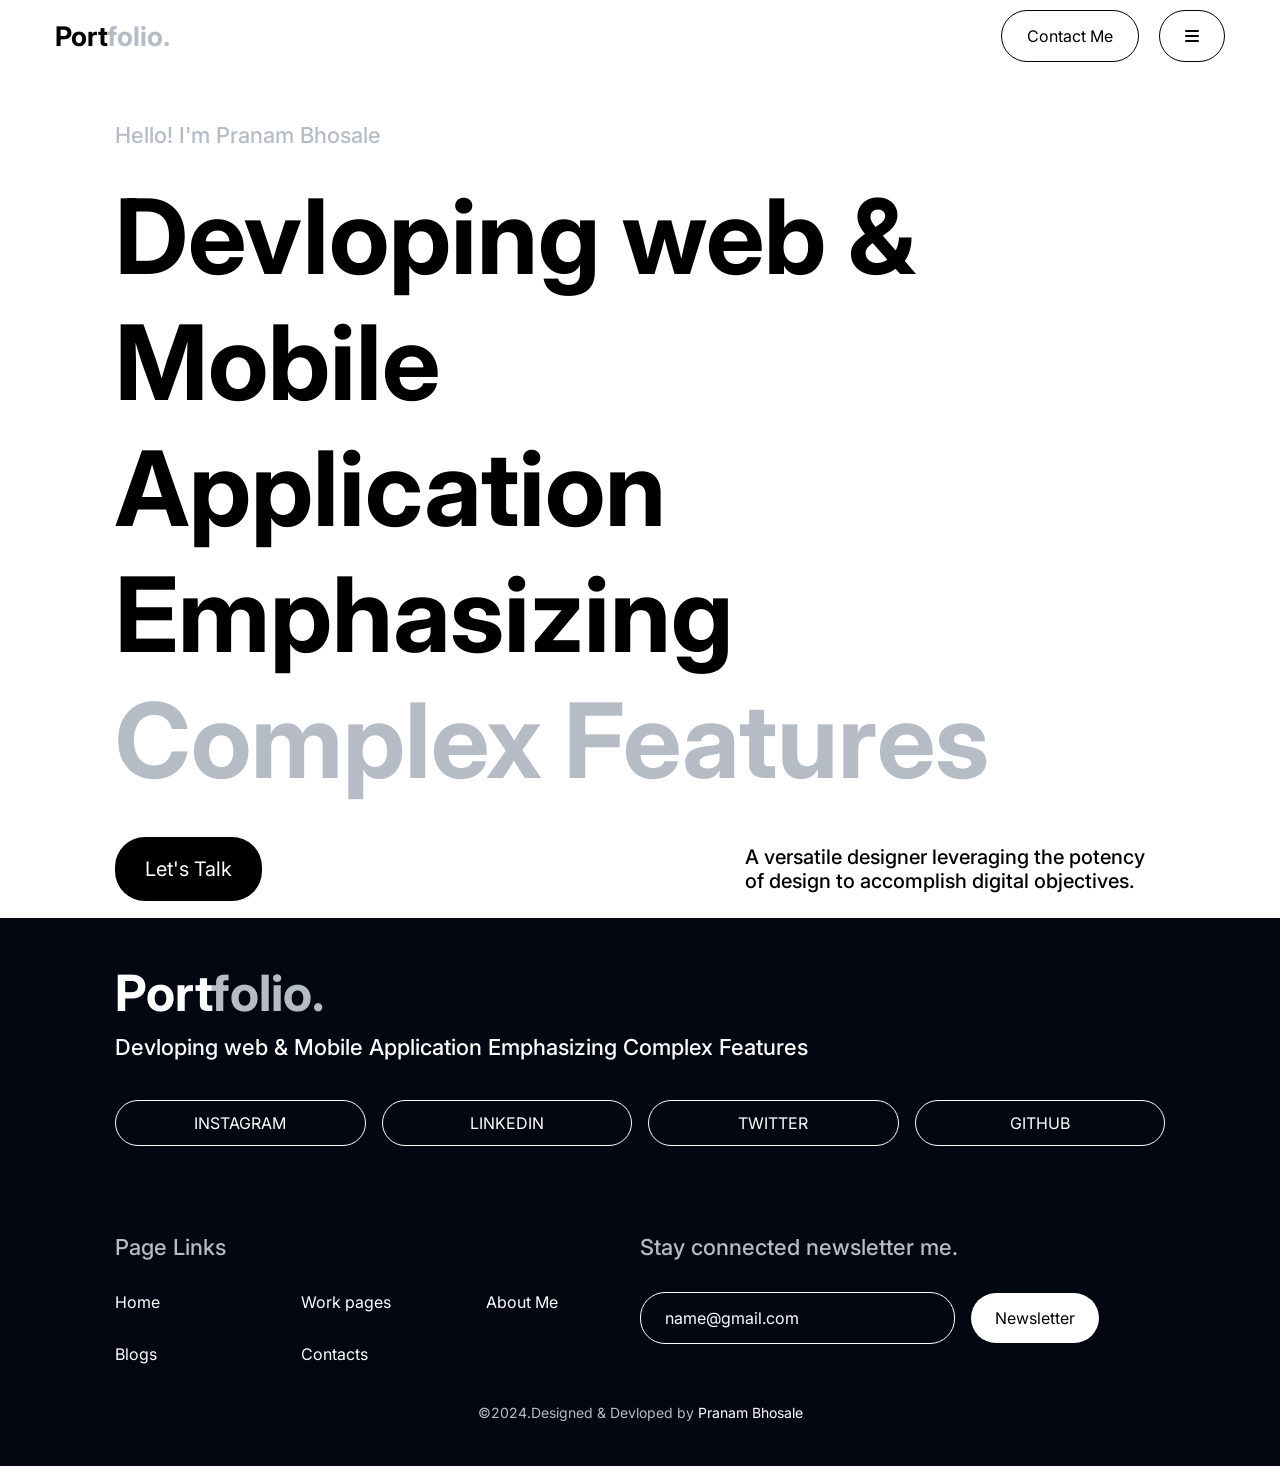
<file: Class/index.html>
<!DOCTYPE html>
<html lang="en">
<head>
    <meta charset="UTF-8">
    <meta name="viewport" content="width=device-width, initial-scale=1.0">
    <title>Document</title>
    <link rel="stylesheet" href="/Class/style.css">
    <link rel="stylesheet" href="https://cdnjs.cloudflare.com/ajax/libs/font-awesome/6.5.2/css/all.min.css" 
    integrity="sha512-SnH5WK+bZxgPHs44uWIX+LLJAJ9/2PkPKZ5QiAj6Ta86w+fsb2TkcmfRyVX3pBnMFcV7oQPJkl9QevSCWr3W6A==" crossorigin="anonymous" referrerpolicy="no-referrer" />
</head>
<body>
  <div class="header">
    <div>
        <h2>Port<span>folio.</span></h2>
    </div>
  <div class="links">
    <div class="contact-btn">Contact Me</div>
    <div class="menu"><i class="fa-solid fa-bars"></i></div>
   </div>
  </div>
   <div class="hero">
    <p>Hello! I'm Pranam Bhosale</p>
    <div class="data">
        <h1>Devloping web & Mobile</h1>
        <h1>Application Emphasizing</h1>
        <h1><span>Complex Features</span></h1>
    </div>
   </div>
   <div class="connect">
    <div>
        <div class="talk-btn">Let's Talk</div>
    </div>
    <p>A versatile designer leveraging the potency of design to accomplish digital objectives.</p>
   </div>

   <div class="footer">
     <div class="footer-data">
      <h1>Port<span>folio.</span></h1>
      <p>Devloping web & Mobile Application Emphasizing Complex Features </p>

     </div>
     <div class="social-links">
      <a href="https://www.instagram.com/accounts/login/?hl=en" target="_blank"> instagram </a>
      <a href="https://www.linkedin.com/feed/" target="_blank"> linkedin </a>
      <a href="https://x.com/twitt_login?lang=en" target="_blank"> twitter </a>
      <a href="https://github.com/pranam0307" target="_blank"> github </a>      
     </div>
     <div class="page-links">
       <div class="footer-links">
        <h4>Page Links</h4>
        <div class="link-grid">
          <a href="">Home</a>
          <a href="">Work pages</a>
          <a href="">About Me</a>
          <a href="">Blogs</a>
          <a href="">Contacts</a>
        </div>
       </div>
       <div class="footer-form">
        <p>Stay connected  newsletter me.</p>
        <form action="">
          <input type="text" name="" id="" placeholder="name@gmail.com">
          <div class="form-btn">Newsletter</div>
        

        </form>
       </div>

     </div>

      <div class="copy">
        <p>&#169;2024.Designed & Devloped by <span>Pranam Bhosale</span></p>
      </div>
   </div>
   
   
</body>
</file>
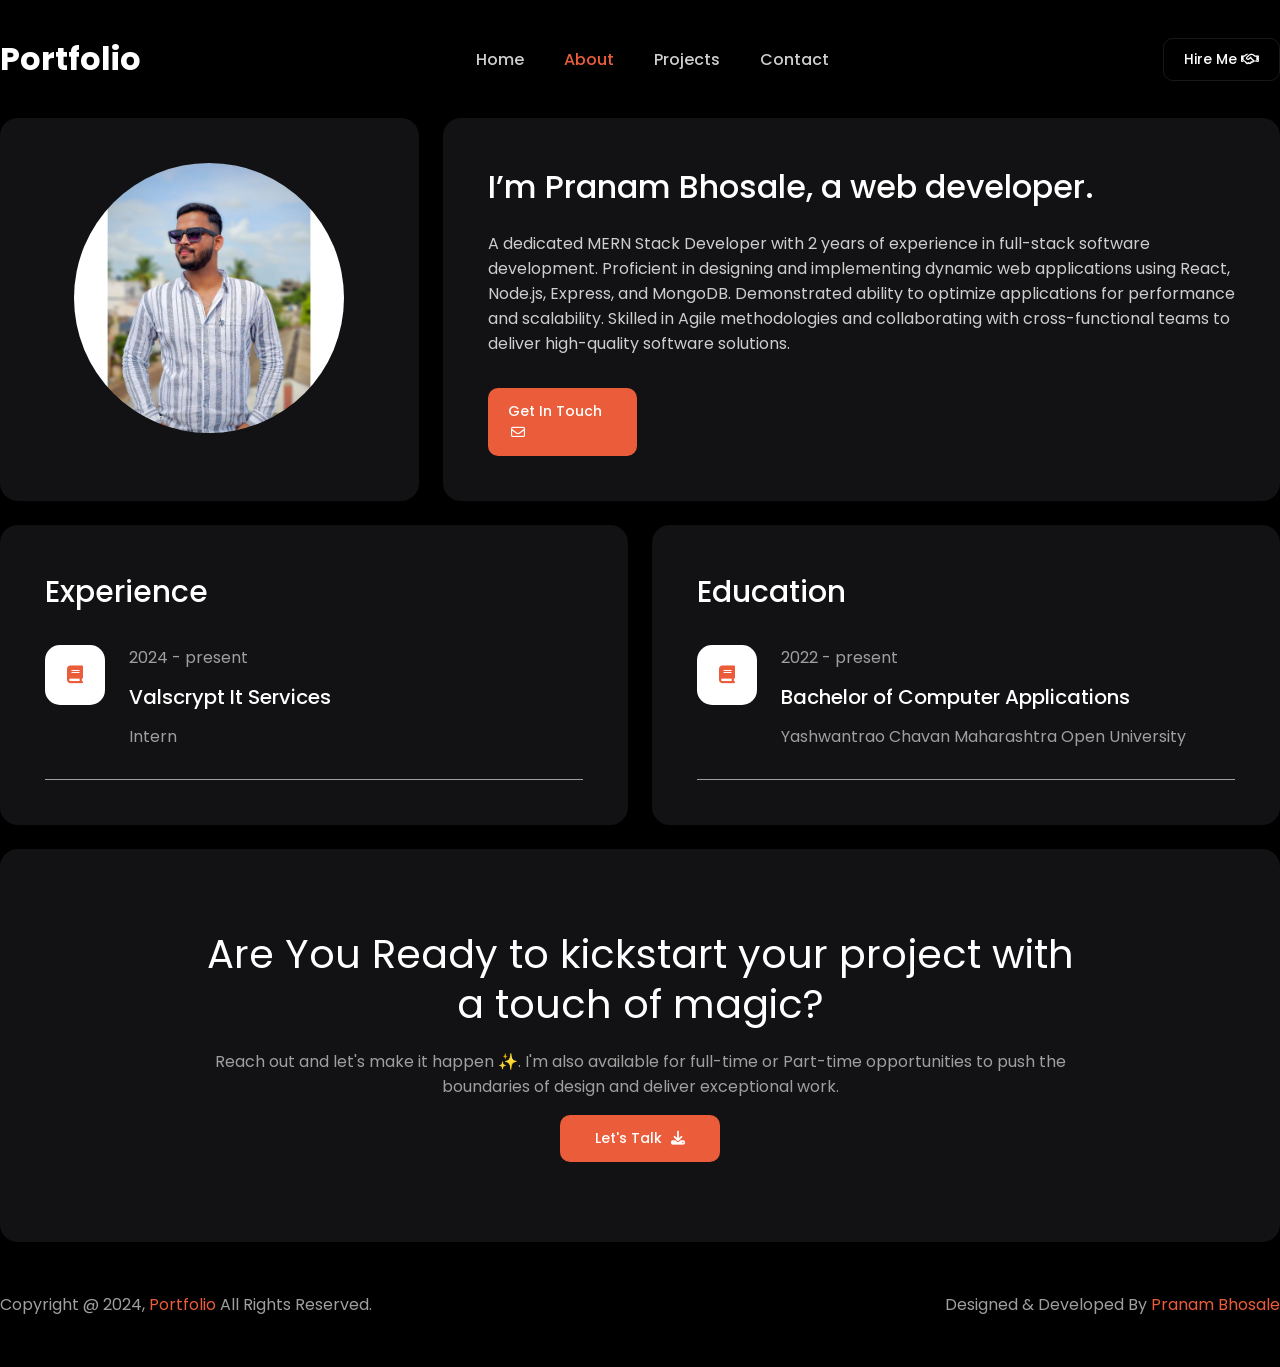
<file: pages/about.html>
<!DOCTYPE html>
<html lang="en">
  <head>
    <meta charset="UTF-8" />
    <meta name="viewport" content="width=device-width, initial-scale=1.0" />
    <title>Portfolio - About</title>

    <link rel="stylesheet" href="../styles/main-styles.css" />
    <link rel="stylesheet" href="../styles/about.css"/>

    <link
      rel="stylesheet"
      href="https://cdnjs.cloudflare.com/ajax/libs/font-awesome/6.6.0/css/all.min.css"
      integrity="sha512-Kc323vGBEqzTmouAECnVceyQqyqdsSiqLQISBL29aUW4U/M7pSPA/gEUZQqv1cwx4OnYxTxve5UMg5GT6L4JJg=="
      crossorigin="anonymous"
      referrerpolicy="no-referrer"
    />
  </head>
  <body>
    <div class="container">
      <!-- HEADER SECTION START -->
      <div class="header s-bet">
        <div class="logo">
          <h1>Portfolio</h1>
        </div>
        <ul class="list d-flex">
          <li>
            <a href="../index.html">Home</a>
          </li>
          <li>
            <a href="./about.html" class="active">About</a>
          </li>
          <li>
            <a href="./works.html">Projects</a>
          </li>
          <li>
            <a href="./contact.html">Contact</a>
          </li>
        </ul>
        <div class="hire-btn">
          Hire Me <i class="fa-regular fa-handshake"></i>
        </div>
        <div class="menu">
          <div class="bar"></div>
          <div class="bar"></div>
          <div class="bar"></div>
        </div>
      </div>
      <!-- HEADER SECTION END -->

      <!-- ABOUT SECTION START -->
      <div class="about-grid">
        <div class="about-card card">
          <div class="about-img d-flex">
            <img src="/assets/Profile photo.jpg" alt="" />
          </div>
        </div>
        <div class="about-card card">
          <h1>I’m Pranam Bhosale, a web developer.</h1>
          <p>
            A dedicated MERN Stack Developer with 2 years of experience in
            full-stack software development. Proficient in designing and
            implementing dynamic web applications using React, Node.js, Express,
            and MongoDB. Demonstrated ability to optimize applications for
            performance and scalability. Skilled in Agile methodologies and
            collaborating with cross-functional teams to deliver high-quality
            software solutions.
          </p>
          <div class="touch">
            Get In Touch <i class="fa-regular fa-envelope"></i>
          </div>
        </div>
      </div>
      <!-- ABOUT SECTION END -->

      <!-- EXP SECTION START -->
      <div class="exp-grid">
        <div class="exp-card card">
          <h2>Experience</h2>
          <ul class="exp-list">
            <li>
              <div class="list-ico d-flex">
                <i class="fa-solid fa-book"></i>
              </div>
              <div class="data">
                <p>2024 - present</p>
                <h4>Valscrypt It Services</h4>
                <p>Intern</p>
              </div>
            </li>
          </ul>
        </div>
        <div class="exp-card card">
          <h2>Education</h2>
          <ul class="exp-list">
            <li>
              <div class="list-ico d-flex">
                <i class="fa-solid fa-book"></i>
              </div>
              <div class="data">
                <p>2022 - present</p>
                <h4>Bachelor of Computer Applications</h4>
                <p>Yashwantrao Chavan Maharashtra Open University</p>
              </div>
            </li>
          </ul>
        </div>
      </div>
      <!-- EXP SECTION END -->

      <!-- LET'S CONTACT SECTION START   -->
      <div class="connect card m-top1 d-flex f-col">
        <h1>Are You Ready to kickstart your project with a touch of magic?</h1>
        <p>
          Reach out and let's make it happen ✨. I'm also available for
          full-time or Part-time opportunities to push the boundaries of design
          and deliver exceptional work.
        </p>
        <div class="talk">Let's Talk <i class="fa-solid fa-download"></i></div>
      </div>
      <!-- LET'S CONTACT SECTION END   -->

      <!-- FOOTER SECTION START  -->
      <div class="footer s-bet">
        <p>Copyright @ 2024, <span>Portfolio</span> All Rights Reserved.</p>
        <p>Designed & Developed By <span>Pranam Bhosale</span></p>
      </div>
      <!-- FOOTER SECTION END -->
    </div>
  </body>
</html>
</file>
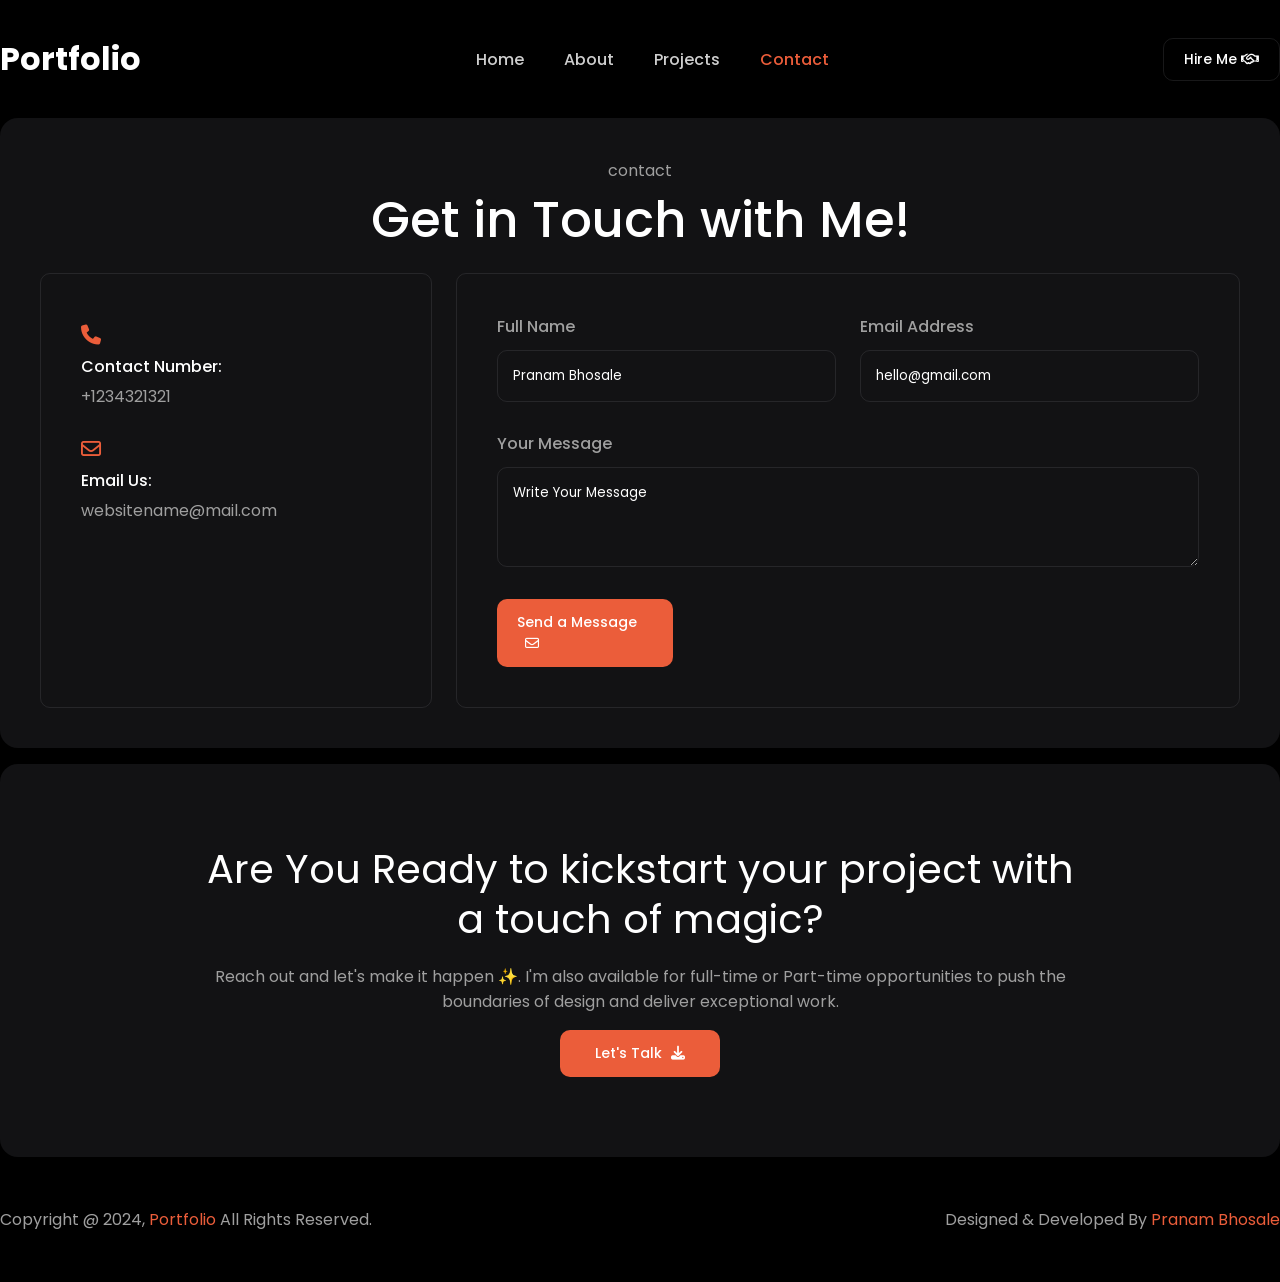
<file: pages/contact.html>
<!DOCTYPE html>
<html lang="en">
  <head>
    <meta charset="UTF-8" />
    <meta name="viewport" content="width=device-width, initial-scale=1.0" />
    <title>Portfolio - Contact</title>

    <link rel="stylesheet" href="../styles/main-styles.css" />
    <link rel="stylesheet" href="../styles/contact.css" />

    <link
      rel="stylesheet"
      href="https://cdnjs.cloudflare.com/ajax/libs/font-awesome/6.6.0/css/all.min.css"
      integrity="sha512-Kc323vGBEqzTmouAECnVceyQqyqdsSiqLQISBL29aUW4U/M7pSPA/gEUZQqv1cwx4OnYxTxve5UMg5GT6L4JJg=="
      crossorigin="anonymous"
      referrerpolicy="no-referrer"
    />
  </head>
  <body>
    <div class="container">
      <!-- HEADER SECTION START -->
      <div class="header s-bet">
        <div class="logo">
          <h1>Portfolio</h1>
        </div>
        <ul class="list d-flex">
          <li>
            <a href="../index.html">Home</a>
          </li>
          <li>
            <a href="./about.html">About</a>
          </li>
          <li>
            <a href="./works.html">Projects</a>
          </li>
          <li>
            <a href="./contact.html" class="active">Contact</a>
          </li>
        </ul>
        <div class="hire-btn">
          Hire Me <i class="fa-regular fa-handshake"></i>
        </div>
        <div class="menu">
          <div class="bar"></div>
          <div class="bar"></div>
          <div class="bar"></div>
        </div>
      </div>
      <!-- HEADER SECTION END -->

      <!-- CONTACT SECTION START -->
      <div class="contact-card card">
        <p class="text-center">contact</p>
        <h1 class="text-center">Get in Touch with Me!</h1>
        <div class="contact-data">
          <div class="contact-info">
            <ul>
              <li>
                <i class="fa-solid fa-phone"></i>
                <h5>contact number:</h5>
                <p>+1234321321</p>
              </li>
              <li>
                <i class="fa-regular fa-envelope"></i>
                <h5>Email us:</h5>
                <p>websitename@mail.com</p>
              </li>
            </ul>
          </div>
          <div class="contact-form">
            <div class="input-grid">
              <div class="input-card">
                <label>Full Name</label>
                <input type="text" placeholder="Pranam Bhosale" />
              </div>
              <div class="input-card">
                <label>Email Address</label>
                <input type="text" placeholder="hello@gmail.com" />
              </div>
            </div>
            <div class="input-textarea">
              <label>Your Message</label>
              <textarea
                name=""
                id=""
                placeholder="Write Your Message"
              ></textarea>
            </div>
            <div class="touch">
              Send a Message <i class="fa-regular fa-envelope"></i>
            </div>
          </div>
        </div>
      </div>
      <!-- CONTACT SECTION END -->

      <!-- LET'S CONTACT SECTION START   -->
      <div class="connect card m-top1 d-flex f-col">
        <h1>Are You Ready to kickstart your project with a touch of magic?</h1>
        <p>
          Reach out and let's make it happen ✨. I'm also available for
          full-time or Part-time opportunities to push the boundaries of design
          and deliver exceptional work.
        </p>
        <div class="talk">Let's Talk <i class="fa-solid fa-download"></i></div>
      </div>
      <!-- LET'S CONTACT SECTION END   -->

      <!-- FOOTER SECTION START  -->
      <div class="footer s-bet">
        <p>Copyright @ 2024, <span>Portfolio</span> All Rights Reserved.</p>
        <p>Designed & Developed By <span>Pranam Bhosale</span></p>
      </div>
      <!-- FOOTER SECTION END -->
    </div>
  </body>
</html>
</file>
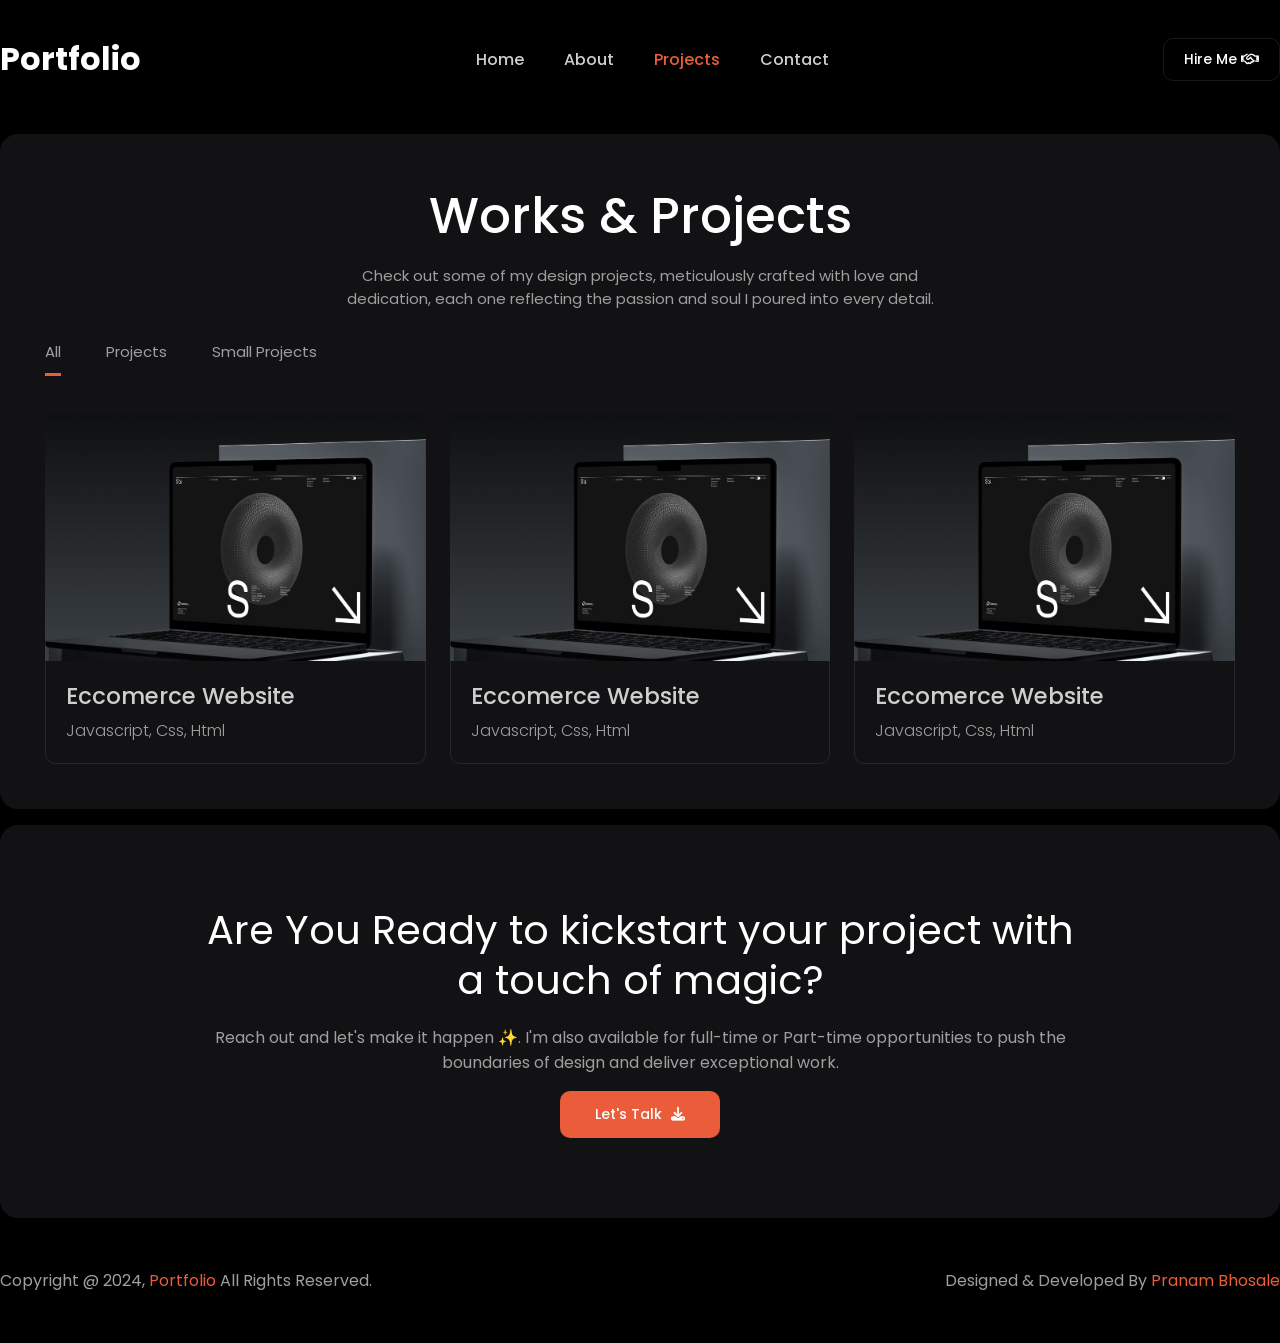
<file: pages/works.html>
<!DOCTYPE html>
<html lang="en">
  <head>
    <meta charset="UTF-8" />
    <meta name="viewport" content="width=device-width, initial-scale=1.0" />
    <title>Portfolio - Works</title>

    <link rel="stylesheet" href="../styles/main-styles.css" />
    <link rel="stylesheet" href="../styles/home.css" />

    <link
      rel="stylesheet"
      href="https://cdnjs.cloudflare.com/ajax/libs/font-awesome/6.6.0/css/all.min.css"
      integrity="sha512-Kc323vGBEqzTmouAECnVceyQqyqdsSiqLQISBL29aUW4U/M7pSPA/gEUZQqv1cwx4OnYxTxve5UMg5GT6L4JJg=="
      crossorigin="anonymous"
      referrerpolicy="no-referrer"
    />
  </head>
  <body>
    <div class="container">

      <!-- HEADER SECTION START -->
      <div class="header s-bet">
        <div class="logo">
          <h1>Portfolio</h1>
        </div>
        <ul class="list d-flex">
          <li>
            <a href="../index.html">Home</a>
          </li>
          <li>
            <a href="./about.html">About</a>
          </li>
          <li>
            <a href="./works.html" class="active">Projects</a>
          </li>
          <li>
            <a href="./contact.html">Contact</a>
          </li>
        </ul>
        <div class="hire-btn">
          Hire Me <i class="fa-regular fa-handshake"></i>
        </div>
        <div class="menu">
          <div class="bar"></div>
          <div class="bar"></div>
          <div class="bar"></div>
        </div>
      </div>
      <!-- HEADER SECTION END -->

      <!-- PROJECT SECTION START   -->
      <div class="project card m-top1">
        <h2>Works & Projects</h2>
        <p class="workpara">
          Check out some of my design projects, meticulously crafted with love
          and dedication, each one reflecting the passion and soul I poured into
          every detail.
        </p>
        <ul>
          <li>
            All
            <div class="active"></div>
          </li>
          <li>Projects</li>
          <li>Small Projects</li>
        </ul>
        <div class="project-grid">
          <div class="project-card">
            <div class="hover-card">
              <div class="arrow">
                <i class="fa-solid fa-arrow-right"></i>
              </div>
            </div>
            <img src="/assets/project.jpg" alt="" />
            <div class="data">
              <h3>Eccomerce Website</h3>
              <p>Javascript, Css, Html</p>
            </div>
          </div>
          <div class="project-card">
            <div class="hover-card">
              <div class="arrow">
                <i class="fa-solid fa-arrow-right"></i>
              </div>
            </div>
            <img src="/assets/project.jpg" alt="" />
            <div class="data">
              <h3>Eccomerce Website</h3>
              <p>Javascript, Css, Html</p>
            </div>
          </div>
          <div class="project-card">
            <div class="hover-card">
              <div class="arrow">
                <i class="fa-solid fa-arrow-right"></i>
              </div>
            </div>
            <img src="/assets/project.jpg" alt="" />
            <div class="data">
              <h3>Eccomerce Website</h3>
              <p>Javascript, Css, Html</p>
            </div>
          </div>
        </div>
      </div>
      <!-- PROJECT SECTION END   -->

      <!-- LET'S CONTACT SECTION START   -->
      <div class="connect card m-top1 d-flex f-col">
        <h1>Are You Ready to kickstart your project with a touch of magic?</h1>
        <p>
          Reach out and let's make it happen ✨. I'm also available for
          full-time or Part-time opportunities to push the boundaries of design
          and deliver exceptional work.
        </p>
        <div class="talk">Let's Talk <i class="fa-solid fa-download"></i></div>
      </div>
      <!-- LET'S CONTACT SECTION END   -->

      <!-- FOOTER SECTION START  -->
      <div class="footer s-bet">
        <p>Copyright @ 2024, <span>Portfolio</span> All Rights Reserved.</p>
        <p>Designed & Developed By <span>Pranam Bhosale</span></p>
      </div>
      <!-- FOOTER SECTION END -->

    </div>
  </body>
</html>
</file>
<file: Class/style.css>
@import url('https://fonts.googleapis.com/css2?family=Inter:wght@100..900&display=swap');
* {
    margin:0;
    padding:0;
    box-sizing: border-box;
    font-family: "Inter", sans-serif;

}
.header {
    padding: 10px 55px;
    display: flex;
    align-items: center;
    justify-content: space-between;
    
}

.header h2{
    font-weight: 700;
    font-size: 27px;
    color: #000;
}
.header h2 span{
    color:rgb(182,188,198);
}
.header h1{
    color:rgb(182,188,198);
}
.contact-btn{
    border:1px solid #000;
    padding:15px 25px;
    border-radius: 30px;
/*align-item center-vertically*/
/*justify content center- horizontally*/
}
.links{
    display: flex;
    align-items: center;   
    justify-content: center;
}
.menu{
    border:1px solid #000;
    padding:15px 25px;
    border-radius: 30px;
    margin-left: 20px;
}


.hero {
    padding:17px 115px;
    padding-top: 50px;


}
.hero p{
    font-size: 22px;
    font-weight: 500;
    color: rgb(182,188,198);
}
.data{
    margin-top: 25px;
}
.data h1{
    font-size: 104px;
}
.data h1 span{
    color: rgb(182,188,198);
}
.connect{
    display: flex;
    align-items: center;
    justify-content: space-between;
    padding: 17px 115px;
}
.talk-btn{
    background-color: #000;
    color: #fff;
    padding:20px 30px;
    border-radius: 30px;
    font-size: 20px;
    font: weight 600px;

}
.connect p{
    width: 40%;
    font-size: 20px;
    font-weight: 500;
}
.footer{
    padding: 45px 115px;
    background-color: #030712;
}
.footer-data h1{
    color: #fff;
    font-size: 50px;
    font-weight: 700;
}

.footer-data p{
    color: #fff;
    font-size: 22px;
    font-weight: 500;
    margin-top: 0.7rem; /* 1rem=16px*/
}
.footer-data h1 span{
    color:#b6bcc6 ;
}
.social-links{
    display: grid;
    grid-template-columns: 1fr 1fr 1fr 1fr;  /*repeat(4, 1fr); /* another method*/
    grid-gap: 1rem;
    margin-top: 2.5rem;

}
.social-links a{
    border: 1px solid #fff;
    padding: 12px 0px;
    border-radius: 25px;
    color: #fff;
    text-align: center;
    text-decoration: none;
    text-transform: uppercase;
}
.page-links{
    display: grid;
    grid-template-columns: repeat(2,1fr);
    margin-top: 5.5rem;
    
}   
.footer-links h4{
    color: #b6bcc6;
    font-weight: 500;
    font-size: 22px;
    


}    

.link-grid{
    display: grid;
    grid-template-columns: repeat(3,1fr);
    grid-gap: 2rem;
    margin-top: 2rem;

}
.link-grid a{
    color: #fff;
    text-decoration: none;
    
}
.footer-form p{
    color: #b6bcc6;
    font-weight: 500;
    font-size: 22px;

}
.footer-form form{
    margin-top: 2rem;
    display: flex;
    align-items: center;
    justify-content: flex-start;
}
.footer-form form input{
    border: none;
    outline: none;
    background: none;
    padding: 15px 24px;
    border-radius: 25px;
    font-size: 1rem;
    border: 1px solid rgb(255, 255, 255);
    width: 60%;
    margin-right: 1rem;
}
.footer-form form input::placeholder{
    color: rgb(255, 255, 255);
}
.form-btn{
    padding: 15px 24px;
    border-radius: 25px;
    font-size: 1rem;
    background-color:rgb(255, 255, 255);

}
.copy{
    color: #b6bcc6;
    font-size: 14px;

}
.copy p{
    padding-top: 40px;
    text-align: center;
    color: #b6bcc6;
    font-size: 14px;
}
.copy p span{
    color: #fff;
    font-size: 500;

}
</file>
<file: styles/main-styles.css>
@import url("https://fonts.googleapis.com/css2?family=Poppins:ital,wght@0,100;0,200;0,300;0,400;0,500;0,600;0,700;0,800;0,900;1,100;1,200;1,300;1,400;1,500;1,600;1,700;1,800;1,900&display=swap");

:root {
  --red-color: #eb5d3a;
  --gray-color: #cecece;
  --button-border: hsla(240, 2%, 48%, 0.2);
  --light-black: #121214;
  --dark-gray-color: #9f9f9f;
}
* {
  margin: 0;
  padding: 0;
  box-sizing: border-box;
  font-family: "Poppins", sans-serif;
}
body {
  background-color: #000;
}
a {
  text-decoration: none;
}
li {
  list-style: none;
}
.container {
  max-width: 1320px;
  margin: auto;
}
.d-flex {
  display: flex;
  align-items: center;
  justify-content: center;
}
.s-bet {
  display: flex;
  align-items: center;
  justify-content: space-between;
}
.f-col {
  flex-direction: column;
}
.card {
  background-color: var(--light-black);
  border-radius: 18px;
}
.m-top1 {
  margin-top: 1rem;
}
.p45 {
  padding: 45px;
}

/* HEADER STYLES  */
.header {
  max-width: 1320px;
  margin: auto;
  padding: 35px 0px;
}
.header .logo h1 {
  color: #fff;
}
.header .list li {
  padding: 0px 20px;
}
.header .list li a {
  color: var(--gray-color);
  font-weight: 500;
  font-size: 16px;
}
.header .list li a:hover {
  color: var(--red-color);
  transition: 0.3s ease-in;
}
.header .list li .active {
  color: var(--red-color);
}
.hire-btn {
  border: 1px solid var(--button-border);
  font-size: 14px;
  font-weight: 500;
  color: #fff;
  padding: 10px 20px;
  border-radius: 10px;
  cursor: pointer;
}
.hire-btn:hover {
  background-color: var(--red-color);
  transition: 0.3s ease-in;
}
.menu {
  display: none;
}
@media only screen and (max-width: 991px) {
  .header {
    padding: 15px 10px;
  }
  .header .logo h1 {
    font-size: 23px;
  }
  .header .list,
  .hire-btn {
    display: none;
  }
  .menu {
    display: block;
  }
  .menu .bar {
    background-color: #fff;
    height: 2px;
    width: 30px;
    margin-bottom: 7px;
  }
}


/* CONNECT SETION  */
.connect {
  padding: 80px 200px;
}
.connect h1 {
  color: #fff;
  font-size: 40px;
  font-weight: 400;
  line-height: 50px;
  margin-bottom: 20px;
  text-align: center;
}
.connect p {
  margin-bottom: 1rem;
  text-align: center;
  color: var(--dark-gray-color);
}
.connect .talk {
  background-color: var(--red-color);
  font-size: 14px;
  font-weight: 500;
  color: #fff;
  padding: 13px 35px;
  border-radius: 10px;
  cursor: pointer;
}
.connect .talk i {
  margin-left: 5px;
}
.connect .talk:hover {
  border: 1px solid var(--button-border);
  background-color: transparent;
  transition: 0.3s ease-in;
}
@media only screen and (max-width: 991px) {
  .connect {
    padding: 60px 35px;
    margin: 1rem 15px;
    margin-bottom: 0rem;
  }
  .connect h1 {
    font-size: 30px;
    line-height: 40px;
  }
}

/* FOOTER STYLES  */
.footer {
  padding: 50px 0px;
}
.footer p {
  color: var(--dark-gray-color);
}
.footer p span {
  color: var(--red-color);
}
@media only screen and (max-width: 991px) {
  .footer {
    flex-direction: column;
    padding: 35px 0px;
  }
}
</file>
<file: styles/about.css>
/* ABOUT STYLE START  */
.about-grid {
  display: grid;
  grid-template-columns: 1fr 2fr;
  grid-gap: 1.5rem;
}
.about-card {
  padding: 45px;
}
.about-card .about-img img {
  width: 270px;
  border-radius: 50%;
  margin-bottom: 15px;
}
.about-card h1 {
  color: #fff;
  font-weight: 500;
  margin-bottom: 20px;
}
.about-card p {
  color: var(--gray-color);
  margin-bottom: 2rem;
}
.about-card .touch {
  background-color: var(--red-color);
  font-size: 14px;
  font-weight: 500;
  color: #fff;
  padding: 13px 20px;
  border-radius: 10px;
  cursor: pointer;
  width: 20%;
}
.about-card .touch i {
  margin-left: 0.2rem;
}
.about-card .touch:hover {
  background-color: transparent;
  border: 1px solid var(--button-border);
  transition: 0.2s ease-in;
}

/* EXP SECTION STYLES  */
.exp-grid {
  display: grid;
  grid-template-columns: repeat(2, 1fr);
  grid-gap: 1.5rem;
  margin: 1.5rem 0rem;
}
.exp-card {
  padding: 45px;
}
.exp-card h2 {
  color: #fff;
  font-size: 30px;
  font-weight: 500;
}
.exp-list li {
  display: flex;
  align-items: flex-start;
  justify-content: flex-start;
  padding-bottom: 30px;
  padding-top: 30px;
  border-bottom: 0.5px solid var(--dark-gray-color);
}
.exp-list li .list-ico {
  background-color: #fff;
  border-radius: 15px;
  height: 60px;
  width: 60px;
  margin-right: 1.5rem;
}
.exp-list li .list-ico i {
  color: var(--red-color);
  font-size: 18px;
}
.exp-list .data p {
  color: var(--dark-gray-color);
}
.exp-list .data h4 {
  color: #fff;
  font-weight: 500;
  font-size: 20px;
  margin: 12px 0;
}
@media only screen and (max-width: 991px) {
  .about-grid,
  .exp-grid {
    margin: 1rem 15px;
    grid-template-columns: 1fr;
  }
  .exp-card,
  .about-card {
    padding: 25px;
  }
  .exp-list li .list-ico {
    display: none;
  }
  .about-card .touch {
    width: 53%;
  }
  .about-card h1 {
    font-size: 25px;
  }
}
</file>
<file: styles/contact.css>
.contact-card {
  padding: 40px;
}
.text-center {
  text-align: center;
}
.contact-card h1 {
  font-size: 50px;
  font-weight: 500;
  margin-bottom: 15px;
  color: #fff;
}
.contact-card p {
  font-size: 16px;
  color: var(--dark-gray-color);
}
.contact-data {
  display: grid;
  grid-template-columns: 1fr 2fr;
  grid-gap: 1.5rem;
}
.contact-info {
  border: 1px solid var(--button-border);
  border-radius: 10px;
  padding: 50px 30px 20px 40px;
}
.contact-info ul li {
  margin-bottom: 1.8rem;
}
.contact-info ul li h5 {
  color: #fff;
  font-size: 16px;
  font-weight: 500;
  margin-bottom: 5px;
  margin-top: 5px;
  text-transform: capitalize;
  transition: 0.3s;
}
.contact-info ul li i {
  color: var(--red-color);
  font-size: 20px;
}
.contact-form {
  border: 1px solid var(--button-border);
  border-radius: 10px;
  padding: 40px;
}
.input-grid {
  display: grid;
  grid-template-columns: 1fr 1fr;
  grid-gap: 1.5rem;
  margin-bottom: 1.8rem;
}
.input-card,
.input-textarea {
  display: flex;
  align-items: flex-start;
  justify-content: flex-start;
  flex-direction: column;
}
.input-card label,
.input-textarea label {
  color: var(--dark-gray-color);
  margin-bottom: 0.7rem;
  font-weight: 500;
}
.input-card input {
  width: 100%;
  padding: 15px 15px;
  border-radius: 10px;
  border: none;
  outline: none;
  background-color: transparent;
  border: 1px solid var(--button-border);
  color: #fff;
}
.input-card input::placeholder,
.input-textarea textarea::placeholder {
  color: #fff;
}
.input-textarea textarea {
  width: 100%;
  height: 100px;
  padding: 15px 15px;
  border-radius: 10px;
  border: none;
  outline: none;
  background-color: transparent;
  border: 1px solid var(--button-border);
  color: #fff;
}
.contact-form .touch {
  background-color: var(--red-color);
  font-size: 14px;
  font-weight: 500;
  color: #fff;
  padding: 13px 20px;
  border-radius: 10px;
  cursor: pointer;
  width: 25%;
  margin-top: 2rem;
}
.contact-form .touch i {
  margin-left: 0.5rem;
}
.contact-form .touch:hover {
  background-color: transparent;
  border: 1px solid var(--button-border);
  transition: 0.2s ease-in;
}
@media only screen and (max-width: 991px) {
  .contact-card {
    margin: 1rem 15px;
    padding: 25px;
  }
  .contact-card h1 {
    font-size: 30px;
    padding: 0px 30px;
  }
  .contact-data {
    grid-template-columns: 1fr;
  }
  .input-grid {
    grid-template-columns: 1fr;
    grid-gap: 1.5rem;
    margin-bottom: 1.8rem;
  }
  .contact-form {
    padding: 25px;
  }
  .contact-card .touch {
    width: 75%;
  }
}
</file>
<file: styles/home.css>
/* HERO STYLES */

.hero-grid {
  display: grid;
  grid-template-columns: 1fr 2fr;
  grid-gap: 1.5rem;
}
.profile {
  padding: 45px;
}
.profile .profile-img img {
  width: 270px;
  border-radius: 50%;
  margin-bottom: 15px;
}
.profile h2 {
  color: #fff;
  font-size: 35px;
  margin-bottom: 5px;
}
.profile-tag {
  color: var(--gray-color);
  margin-bottom: 35px;
}
.profile .social-media li {
  padding: 0px 15px;
}
.profile .social-media li a {
  border: 1px solid var(--button-border);
  padding: 10px 15px;
  border-radius: 10px;
  cursor: pointer;
  color: #fff;
  font-size: 20px;
}
.tagline {
  padding: 45px;
  margin-bottom: 1.5rem;
}
.tagline .hello {
  color: var(--gray-color);
  margin-bottom: 15px;
}
.tagline h1 {
  color: #fff;
  font-weight: 500;
  margin-bottom: 20px;
}
.avil {
  display: flex;
  align-items: center;
  margin-left: 50px;
  margin-bottom: 20px;
}
.avil p {
  color: var(--gray-color);
}
.avil .circle {
  background-color: yellow;
  width: 15px;
  height: 15px;
  border-radius: 50%;
  margin-right: 10px;
}
.tagline .cv {
  background-color: var(--red-color);
  font-size: 14px;
  font-weight: 500;
  color: #fff;
  padding: 13px 20px;
  border-radius: 10px;
  cursor: pointer;
  width: 20%;
}
.company {
  padding: 45px;
}
.company h1 {
  color: #fff;
  margin-bottom: 40px;
  font-weight: 500;
}
.company img {
  width: 200px;
}

@media only screen and (max-width: 991px) {
  .hero-grid {
    grid-template-columns: 1fr;
    padding: 0px 15px;
  }
  .profile,
  .tagline,
  .company {
    padding: 30px;
  }
  .profile-img {
    width: 200px;
  }
  .tagline .cv {
    width: 53%;
  }
  .tagline h1,
  .company h1 {
    font-size: 25px;
  }
  .profile-tag {
    text-align: center;
  }
  .avil {
    margin-left: 25px;
  }
}

/* PROJECT SECTION  */
.project {
  padding: 45px;
}
.project h2 {
  color: #fff;
  font-size: 50px;
  margin-bottom: 10px;
  text-align: center;
  font-weight: 500;
}
.project .workpara {
  font-size: 15px;
  padding: 0px 300px;
  color: var(--dark-gray-color);
  text-align: center;
  margin-bottom: 30px;
}
.project ul {
  display: flex;
  align-items: center;
  justify-content: flex-start;
}
.project ul li {
  position: relative;
  margin-right: 45px;
  font-size: 15px;
  color: var(--dark-gray-color);
  padding-bottom: 10px;
}
.project ul li .active {
  position: absolute;
  top: 100%;
  left: 50%;
  transform: translateX(-50%);
  height: 3px;
  width: 100%;
  background-color: var(--red-color);
}
.project-grid {
  display: grid;
  grid-template-columns: repeat(3, 1fr);
  grid-gap: 1.5rem;
  margin-top: 40px;
}
.project-card {
  position: relative;
}
.project-card img {
  width: 100%;
}
.project-card .data {
  border: 1px solid var(--button-border);
  padding: 20px;
  width: 100%;
  margin-top: -10px;
  border-bottom-left-radius: 10px;
  border-bottom-right-radius: 10px;
}
.project-card .data h3 {
  color: var(--gray-color);
  font-weight: 500;
  font-size: 23px;
  margin-bottom: 5px;
}
.project-card .data p {
  font-weight: 300;
  color: var(--dark-gray-color);
}
.project-card:hover .hover-card {
  position: absolute;
  left: 0;
  top: 0;
  transition: 0.3s;
  width: 100%;
  height: 72.5%;
  background-color: rgba(0, 0, 0, 0.5);
  z-index: 1000;
  cursor: pointer;
}
.project-card .hover-card .arrow {
  display: none;
}
.project-card:hover .hover-card .arrow {
  display: flex;
  align-items: center;
  justify-content: center;
  position: absolute;
  top: 40%;
  left: 50%;
  transform: translateX(-25%);
  height: 55px;
  width: 55px;
  background-color: var(--red-color);
  border-radius: 50%;
  transition: 0.3s ease-in-out;
}
.project-card .hover-card i {
  color: #fff;
  font-size: 18px;
  transform: rotate(-40deg);
}
@media only screen and (max-width: 991px) {
  .project {
    margin: 0px 15px;
    margin-top: 1rem;
    padding: 30px;
  }
  .project ul li {
    margin-right: 30px;
  }
  .project-grid {
    grid-template-columns: 1fr;
  }
  .project h2 {
    color: #fff;
    font-size: 30px;
    margin-bottom: 15px;
    text-align: center;
  }
  .project .workpara {
    font-size: 16px;
    padding: 0px 5px;
    color: var(--gray-color);
    text-align: center;
    margin-bottom: 30px;
  }
}
</file>
